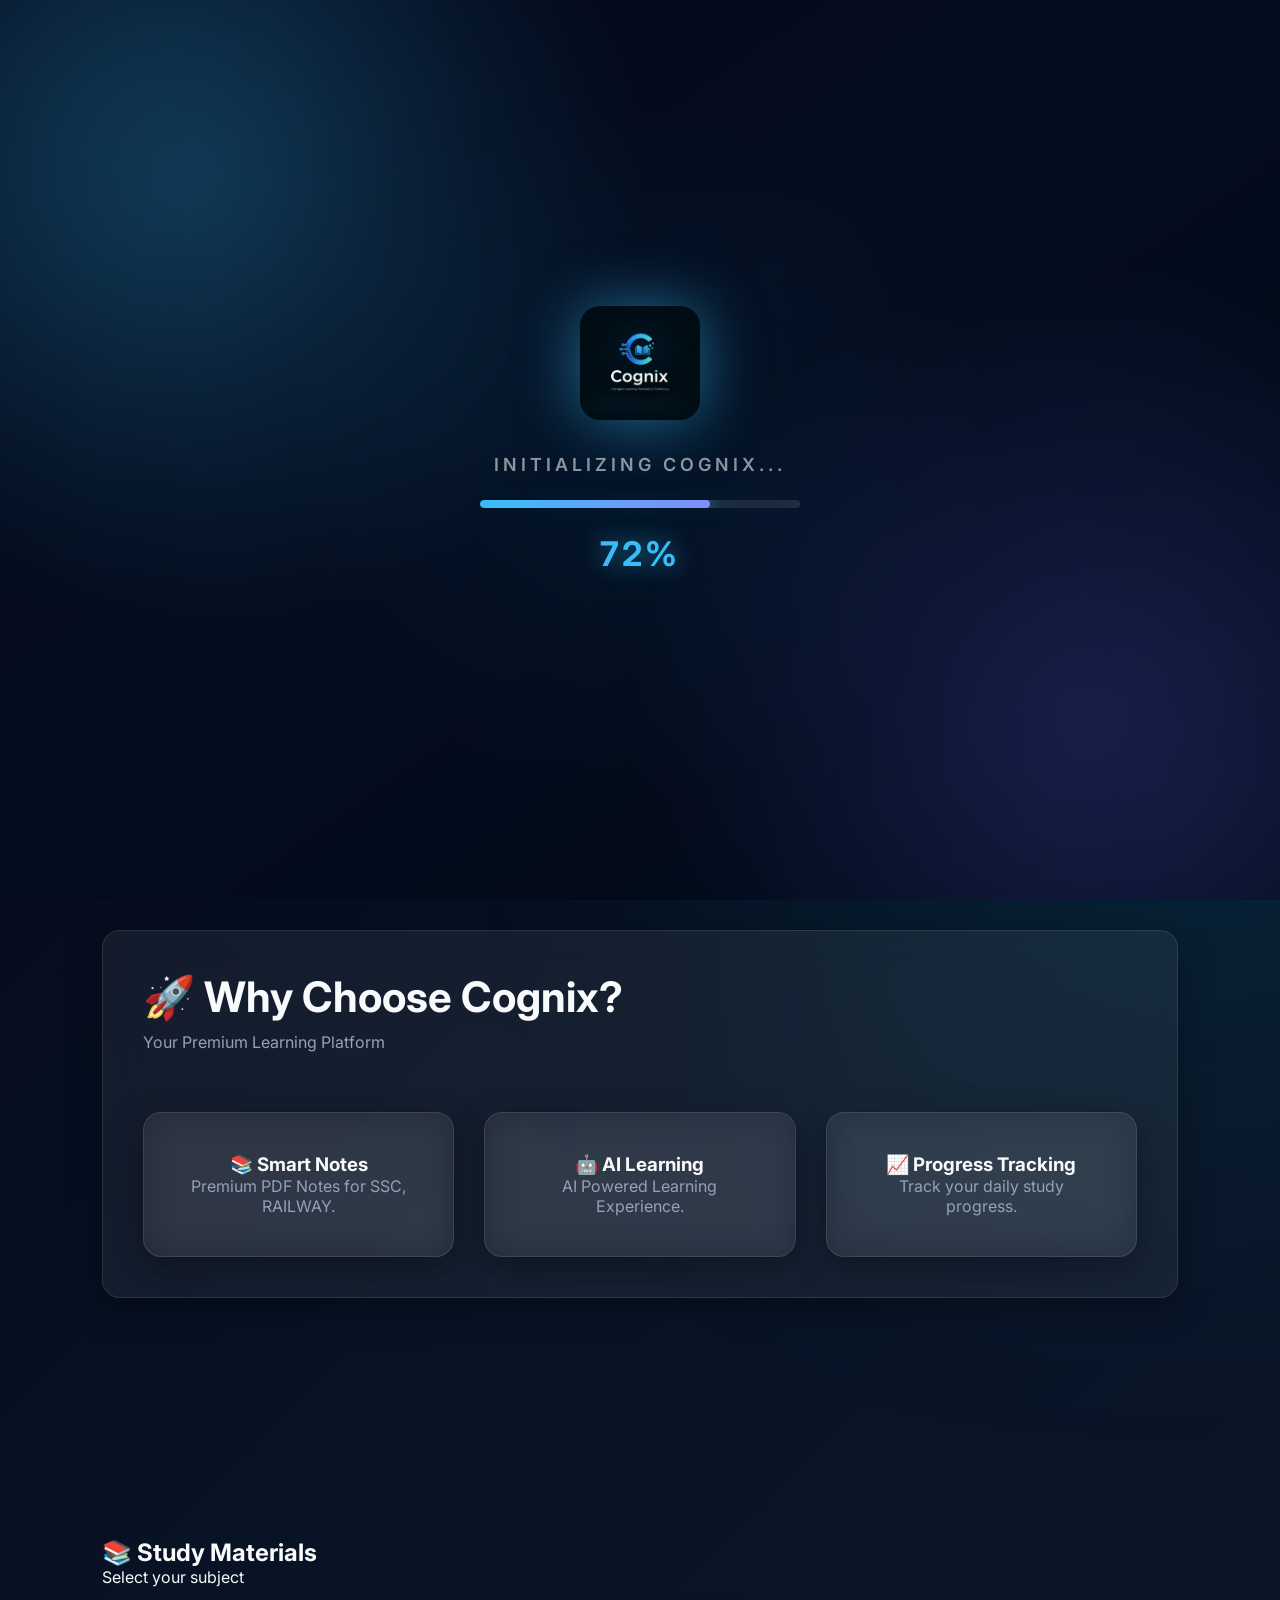
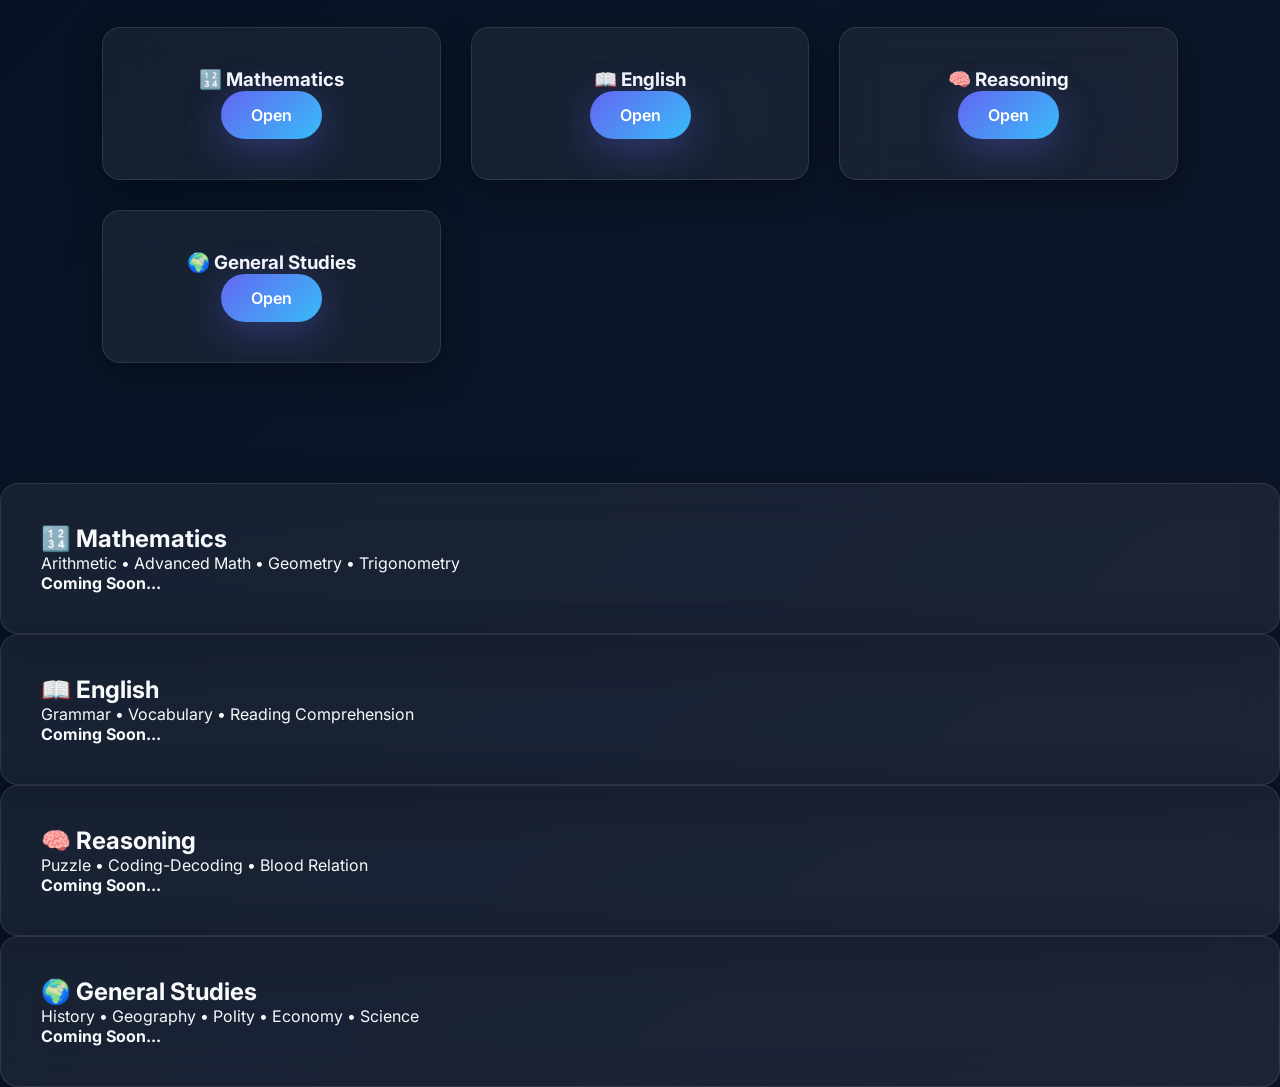
<file: index.html>
<!DOCTYPE html>
<html lang="en">
<head>
<meta charset="UTF-8">
<meta name="viewport" content="width=device-width, initial-scale=1.0">

<title>Cognix - Premium EdTech</title>

<link rel="icon" href="cognix.png">
<link rel="stylesheet" href="style.css">

<!-- Google Analytics -->
<script async src="https://www.googletagmanager.com/gtag/js?id=G-HLRPFWW8SX"></script>
<script>
window.dataLayer = window.dataLayer || [];
function gtag(){dataLayer.push(arguments);}
gtag('js', new Date());
gtag('config', 'G-HLRPFWW8SX');
</script>

</head>

<body>

 <!-- ================= BOOT SCREEN ================= -->

 <div id="boot-screen">

     <div class="boot-content">
<img src="cognix.png" class="boot-logo">

<p class="boot-status">
Initializing Cognix...
</p>

<div class="loading-bar">

<div class="loading-fill" id="loading-fill"></div>

</div>

<div id="boot-progress">0%</div>

       <h1 id="boot-text"></h1>

       <p id="boot-subtext"></p>

    </div>

 </div>


  
<!-- ================= NAVBAR ================= -->

<nav>

<div class="logo">
Cognix
</div>

<ul>
<li><a href="#">Home</a></li>
<li><a href="#subjects">Study</a></li>
<li><a href="#dashboard">Dashboard</a></li>
<li><a href="#store">Store</a></li>
<li><a href="#contact">Contact</a></li>
</ul>

<a href="#" id="get-started" class="btn">Get Started</a>

</nav>

<!-- ================= HERO ================= -->

<section class="hero">

<div class="hero-left">

<span class="tag">
🚀 India's Premium EdTech Platform
</span>

<h1>
Learn Smarter.<br>
Build Your Future.
</h1>

<p>
Master SSC CGL, Banking, UPSC and Competitive Exams with premium notes,
AI-powered learning and curated resources.
</p>

<div class="hero-buttons">

<a href="#" id="start-learning" class="btn">
Start Learning
</a>

<a href="#store" class="btn secondary-btn">
Explore Store
</a>

</div>

<div class="stats">

<div>
<h2>500+</h2>
<p>Study Resources</p>
</div>

<div>
<h2>4</h2>
<p>Core Subjects</p>
</div>

<div>
<h2>24/7</h2>
<p>AI Support</p>
</div>

</div>

</div>

<div class="hero-right">

<img src="cognix.png" class="hero-logo">

</div>

</section>

<!-- ================= WHY CHOOSE ================= -->

<section id="study">

<div class="glass">

<h2>🚀 Why Choose Cognix?</h2>

<p>Your Premium Learning Platform</p>

<br>

<div class="grid">

<div class="glass card">
<h3>📚 Smart Notes</h3>
<p>Premium PDF Notes for SSC, RAILWAY.</p>
</div>

<div class="glass card">
<h3>🤖 AI Learning</h3>
<p>AI Powered Learning Experience.</p>
</div>

<div class="glass card">
<h3>📈 Progress Tracking</h3>
<p>Track your daily study progress.</p>
</div>

</div>

</div>

</section>

<!-- ================= SUBJECTS ================= -->

<section id="subjects">

<h2>📚 Study Materials</h2>

<p>Select your subject</p>

<div class="grid">

<div class="glass card">
<h3>🔢 Mathematics</h3>

<a href="#math" class="btn">Open</a>
</div>

<div class="glass card">
<h3>📖 English</h3>

<a href="#english" class="btn">Open</a>
</div>

<div class="glass card">
<h3>🧠 Reasoning</h3>

<a href="#reasoning" class="btn">Open</a>
</div>

<div class="glass card">
<h3>🌍 General Studies</h3>

<a href="#gs" class="btn">Open</a>
</div>

</div>

</section>

<!-- ================= MATHEMATICS ================= -->

<section id="math" class="glass">

<h2>🔢 Mathematics</h2>

<p>Arithmetic • Advanced Math • Geometry • Trigonometry</p>

<p><strong>Coming Soon...</strong></p>

</section>

<!-- ================= ENGLISH ================= -->

<section id="english" class="glass">

<h2>📖 English</h2>

<p>Grammar • Vocabulary • Reading Comprehension</p>

<p><strong>Coming Soon...</strong></p>

</section>

<!-- ================= REASONING ================= -->

<section id="reasoning" class="glass">

<h2>🧠 Reasoning</h2>

<p>Puzzle • Coding-Decoding • Blood Relation</p>

<p><strong>Coming Soon...</strong></p>

</section>

<!-- ================= GS ================= -->

<section id="gs" class="glass">

<h2>🌍 General Studies</h2>

<p>History • Geography • Polity • Economy • Science</p>

<p><strong>Coming Soon...</strong></p>

</section>
<!-- Motivation Popup -->

<div id="motivation-popup" class="popup-overlay">

  <div class="popup-card">

    <img src="cognix.png" class="popup-logo">

    <h2 id="typing-text"></h2>

    <p>
      Craving results leads to frustration. Craving the process leads to mastery.
    </p>

    <button id="enter-btn" class="btn">
      🚀 Begin Learning
    </button>

  </div>

</div>
<script src="script.js"></script>

</body>
</html>
</file>
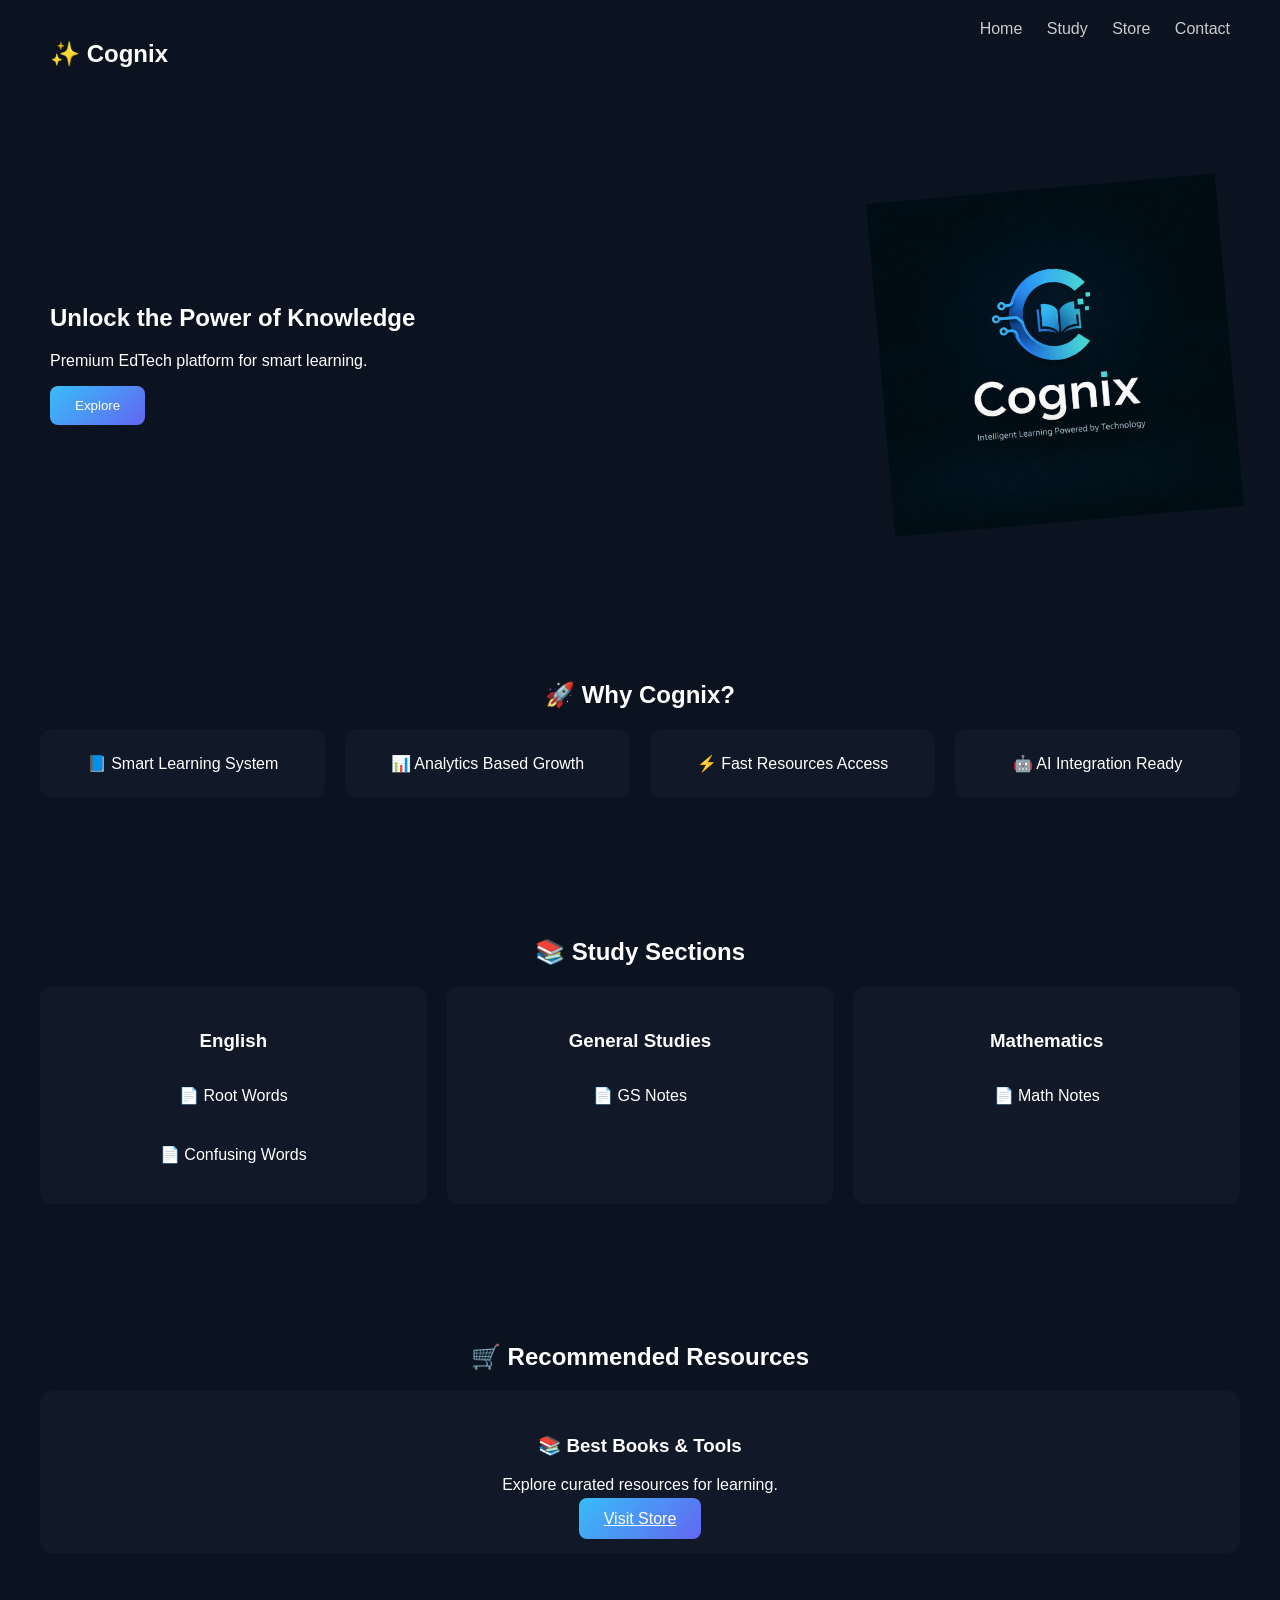
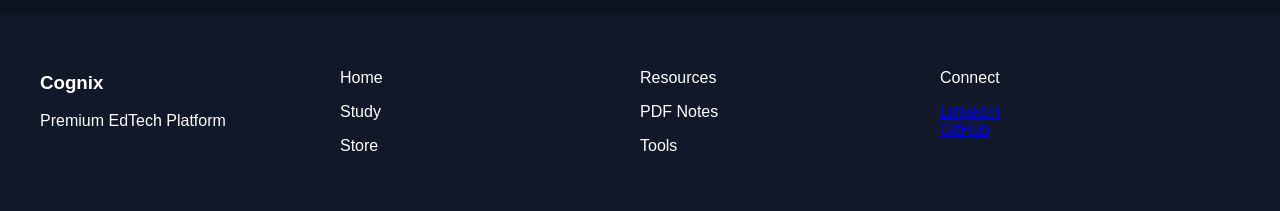
<file: index-old.html>
<!DOCTYPE html>
<html>
<head>
<meta name="viewport" content="width=device-width, initial-scale=1.0">
<title>Cognix - Premium EdTech</title>

<link rel="icon" href="cognix.png">

<!-- GOOGLE ANALYTICS -->
<script async src="https://www.googletagmanager.com/gtag/js?id=G-HLRPFWW8SX"></script>
<script>
window.dataLayer = window.dataLayer || [];
function gtag(){dataLayer.push(arguments);}
gtag('js', new Date());
gtag('config', 'G-HLRPFWW8SX');
</script>

<style>
body {
    margin: 0;
    font-family: 'Segoe UI', sans-serif;
    background: #0b1220;
    color: white;
}

/* NAV */
nav {
    display: flex;
    justify-content: space-between;
    padding: 20px 50px;
}

nav a {
    color: #ccc;
    margin-left: 20px;
    text-decoration: none;
}

/* HERO */
.hero {
    display: flex;
    justify-content: space-between;
    align-items: center;
    padding: 80px 50px;
}

.hero-text h1 {
    font-size: 55px;
}

.btn {
    padding: 12px 25px;
    background: linear-gradient(135deg,#38bdf8,#6366f1);
    border: none;
    border-radius: 8px;
    color: white;
    cursor: pointer;
}

/* SECTION */
.section {
    padding: 60px 40px;
    text-align: center;
}

/* GRID */
.grid {
    display: grid;
    grid-template-columns: repeat(auto-fit,minmax(250px,1fr));
    gap: 20px;
}

/* CARD */
.card {
    background: #111827;
    padding: 25px;
    border-radius: 12px;
    transition: 0.3s;
}

.card:hover {
    transform: translateY(-8px);
}

/* PDF */
.pdf-box {
    background: #111827;
    padding: 15px;
    border-radius: 10px;
    margin-top: 10px;
}

.pdf-box a {
    color: white;
    text-decoration: none;
}

/* FOOTER */
footer {
    background: #111827;
    padding: 40px;
    display: grid;
    grid-template-columns: repeat(auto-fit,minmax(150px,1fr));
}
</style>
</head>

<body>

<!-- NAV -->
<nav>
    <h2>✨ Cognix</h2>
    <div>
        <a href="#">Home</a>
        <a href="#study">Study</a>
        <a href="#store">Store</a>
        <a href="#contact">Contact</a>
    </div>
</nav>

<!-- HERO -->
<section class="hero">

<div>
    <h1>Unlock the Power of Knowledge</h1>
    <p>Premium EdTech platform for smart learning.</p>
    <button class="btn" onclick="scrollToSection()">Explore</button>
</div>

<img src="cognix.png" style="width:350px; transform:rotate(-5deg);">

</section>

<!-- FEATURES (SAAS STYLE) -->
<section class="section">

<h2>🚀 Why Cognix?</h2>

<div class="grid">

<div class="card">📘 Smart Learning System</div>
<div class="card">📊 Analytics Based Growth</div>
<div class="card">⚡ Fast Resources Access</div>
<div class="card">🤖 AI Integration Ready</div>

</div>

</section>

<!-- STUDY SECTION -->
<section class="section" id="study">

<h2>📚 Study Sections</h2>

<div class="grid">

<div class="card">
<h3>English</h3>

<div class="pdf-box">
<a href="root-word.pdf" target="_blank">📄 Root Words</a>
</div>

<div class="pdf-box">
<a href="confuse-word-updated.pdf" target="_blank">📄 Confusing Words</a>
</div>

</div>

<div class="card">
<h3>General Studies</h3>

<div class="pdf-box">
<a href="gs-notes.pdf" target="_blank">📄 GS Notes</a>
</div>

</div>

<div class="card">
<h3>Mathematics</h3>

<div class="pdf-box">
<a href="math-notes.pdf" target="_blank">📄 Math Notes</a>
</div>

</div>

</div>

</section>

<!-- AFFILIATE STORE -->
<section class="section" id="store">

<h2>🛒 Recommended Resources</h2>

<div class="grid">

<div class="card">
<h3>📚 Best Books & Tools</h3>
<p>Explore curated resources for learning.</p>
<a href="https://linktr.ee/asutoshpadhi" target="_blank" class="btn">Visit Store</a>
</div>

</div>

</section>

<!-- FOOTER -->
<footer id="contact">

<div>
<h3>Cognix</h3>
<p>Premium EdTech Platform</p>
</div>

<div>
<p>Home</p>
<p>Study</p>
<p>Store</p>
</div>

<div>
<p>Resources</p>
<p>PDF Notes</p>
<p>Tools</p>
</div>

<div>
<p>Connect</p>
<a href="https://linkedin.com">LinkedIn</a><br>
<a href="https://github.com">GitHub</a>
</div>

</footer>

<script>
function scrollToSection() {
    document.getElementById("study").scrollIntoView({
        behavior: "smooth"
    });
}
</script>

</body>
</html>
</file>
<file: style.css>
/* ==========================================================
   COGNIX V3
   Premium EdTech
   Developed for Asutosh Padhi
========================================================== */

@import url('https://fonts.googleapis.com/css2?family=Inter:wght@300;400;500;600;700;800&display=swap');

:root{

--primary:#6366F1;
--secondary:#38BDF8;
--dark:#020617;
--card:rgba(255,255,255,.06);
--border:rgba(255,255,255,.10);
--text:#F8FAFC;
--muted:#94A3B8;
--radius:18px;
--transition:.35s;

}

*{
margin:0;
padding:0;
box-sizing:border-box;
}

html{

scroll-behavior:smooth;

}

body{

font-family:'Inter',sans-serif;
background:linear-gradient(135deg,#020617,#081426,#0F172A);
color:var(--text);
overflow-x:hidden;

}

/* Scrollbar */

::-webkit-scrollbar{

width:10px;

}

::-webkit-scrollbar-thumb{

background:linear-gradient(var(--primary),var(--secondary));
border-radius:20px;

}

/* Animated Background */

body::before{

content:"";
position:fixed;
left:-20%;
top:-20%;
width:700px;
height:700px;
background:#4F46E5;
opacity:.12;
filter:blur(150px);
animation:blob1 15s infinite alternate;
z-index:-2;

}

body::after{

content:"";
position:fixed;
right:-20%;
bottom:-20%;
width:700px;
height:700px;
background:#06B6D4;
opacity:.10;
filter:blur(180px);
animation:blob2 18s infinite alternate;
z-index:-2;

}

@keyframes blob1{

0%{

transform:translate(0,0);

}

100%{

transform:translate(120px,80px);

}

}

@keyframes blob2{

0%{

transform:translate(0,0);

}

100%{

transform:translate(-120px,-60px);

}

}

/* =======================
Navigation
======================= */

nav{

position:fixed;
top:0;
left:0;
width:100%;
padding:18px 8%;
display:flex;
justify-content:space-between;
align-items:center;

background:rgba(2,6,23,.70);

backdrop-filter:blur(18px);

border-bottom:1px solid var(--border);

z-index:999;

}

.logo{

font-size:28px;
font-weight:800;

color:white;

}

.logo span{

color:var(--secondary);

}

nav ul{

display:flex;
gap:35px;
list-style:none;

}

nav ul a{

text-decoration:none;
color:var(--muted);

transition:.3s;

font-weight:500;

}

nav ul a:hover{

color:white;

}

/* Button */

.btn{

display:inline-block;
padding:14px 30px;

background:linear-gradient(135deg,var(--primary),var(--secondary));

color:white;

text-decoration:none;

border-radius:50px;

font-weight:600;

transition:.4s;

box-shadow:0 10px 40px rgba(99,102,241,.35);

}

.btn:hover{

transform:translateY(-5px);

box-shadow:0 20px 50px rgba(99,102,241,.55);

}

/* Glass Card */

.glass{

background:var(--card);

border:1px solid var(--border);

backdrop-filter:blur(20px);

border-radius:var(--radius);

box-shadow:0 10px 35px rgba(0,0,0,.35);

}

/* Section */

section{

padding:120px 8%;

}
/* ===== Study Section ===== */

.grid{
display:grid;
grid-template-columns:repeat(auto-fit,minmax(250px,1fr));
gap:30px;
margin-top:40px;
}

.card{
padding:30px;
transition:.3s;
text-align:center;
cursor:pointer;
}

.card:hover{
transform:translateY(-10px);
box-shadow:0 15px 40px rgba(99,102,241,.25);
}

#study{
padding:120px 8%;
}

#study h2{
font-size:42px;
margin-bottom:10px;
}

#study p{
color:var(--muted);
}

.glass{
padding:40px;
}
/* HERO UPDATE */

.hero{
max-width:1200px;
margin:0 auto;
padding:120px 40px 80px;
display:grid;
grid-template-columns:1fr 1fr;
align-items:center;
gap:70px;
min-height:90vh;
}

.hero-left h1{
font-size:64px;
line-height:1.1;
margin:20px 0;
}

.hero-left p{
font-size:20px;
line-height:1.8;
color:#cbd5e1;
max-width:600px;
}

.hero-logo{
width:420px;
max-width:100%;
display:block;
margin:auto;
animation:float 4s ease-in-out infinite;
}

.tag{
display:inline-block;
padding:8px 18px;
background:#1e293b;
border-radius:50px;
margin-bottom:20px;
color:#38bdf8;
font-size:14px;
}

.hero-buttons{
display:flex;
gap:20px;
margin-top:30px;
}

.secondary-btn{
background:transparent;
border:2px solid #38bdf8;
}

.stats{
display:flex;
gap:40px;
margin-top:40px;
}

.stats h2{
font-size:40px;
margin:0;
color:#38bdf8;
}

.stats p{
margin-top:5px;
color:#94a3b8;
}

@media(max-width:900px){

.hero{
grid-template-columns:1fr;
text-align:center;
padding:80px 25px;
}

.hero-buttons{
justify-content:center;
}

.hero-left h1{
font-size:42px;
}

.hero-left p{
font-size:18px;
}

.stats{
justify-content:center;
flex-wrap:wrap;
}

.hero-logo{
width:260px;
}

}
/* ================= MOTIVATION POPUP ================= */

.popup-overlay{
position:fixed;
top:0;
left:0;
width:100%;
height:100%;
background:rgba(0,0,0,.75);
backdrop-filter:blur(10px);

display:none;

justify-content:center;
align-items:center;

z-index:9999;
}

.popup-card{

width:500px;
max-width:90%;

padding:40px;

border-radius:25px;

background:rgba(255,255,255,.08);

backdrop-filter:blur(20px);

border:1px solid rgba(255,255,255,.15);

text-align:center;

box-shadow:0 20px 60px rgba(0,0,0,.45);

animation:popup .5s ease;
}

.popup-logo{

width:90px;

margin-bottom:20px;
}

.popup-card h2{

font-size:34px;

margin-bottom:20px;

color:white;
}

.popup-card p{

font-size:18px;

color:#cfd8dc;

line-height:1.8;

margin-bottom:30px;
}

@keyframes popup{

from{

opacity:0;

transform:scale(.8);
}

to{

opacity:1;

transform:scale(1);
}
}

/* ===========================
   COGNIX BOOT SCREEN
=========================== */

#boot-screen{

position:fixed;

top:0;
left:0;

width:100%;
height:100%;

display:flex;
justify-content:center;
align-items:center;

overflow:hidden;
isolation:isolate;

z-index:99999;

background:
radial-gradient(circle at 15% 20%, rgba(56,189,248,.18) 0%, transparent 35%),
radial-gradient(circle at 85% 80%, rgba(99,102,241,.18) 0%, transparent 35%),
radial-gradient(circle at 50% 50%, rgba(14,165,233,.06) 0%, transparent 45%),
linear-gradient(145deg,#020617 0%,#040d1f 45%,#000814 100%);

backdrop-filter:blur(20px);

transition:
opacity .8s ease,
visibility .8s ease;

}
#boot-screen::before{

content:"";

position:absolute;

width:700px;
height:700px;

left:-220px;
top:-220px;

border-radius:50%;

background:radial-gradient(circle,#38bdf8 0%,transparent 70%);

filter:blur(120px);

opacity:.18;

animation:auroraLeft 10s ease-in-out infinite alternate;

}

#boot-screen::after{

content:"";

position:absolute;

width:650px;
height:650px;

right:-220px;
bottom:-220px;

border-radius:50%;

background:radial-gradient(circle,#6366f1 0%,transparent 70%);

filter:blur(140px);

opacity:.16;

animation:auroraRight 12s ease-in-out infinite alternate;

}
.boot-content{
text-align:center;
position:relative;
z-index:2;
}

.boot-logo{
width:120px;
border-radius:20px;
animation:logoFloat 2.5s ease-in-out infinite;
filter:drop-shadow(0 0 30px rgba(56,189,248,.5));
}
/* ===========================
   Premium Loading Bar
=========================== */

.boot-status{

margin-top:30px;
font-size:18px;
letter-spacing:4px;
text-transform:uppercase;
color:rgba(255,255,255,.55);
font-weight:600;

}

.loading-bar{

width:320px;
height:8px;
margin:25px auto;
border-radius:50px;
background:rgba(255,255,255,.08);
overflow:hidden;
position:relative;

box-shadow:
0 0 25px rgba(56,189,248,.08),
inset 0 0 10px rgba(255,255,255,.05);

}

.loading-fill{

width:0%;

height:100%;

border-radius:50px;

background:linear-gradient(
90deg,
#38bdf8,
#60a5fa,
#818cf8
);

box-shadow:
0 0 20px rgba(56,189,248,.8),
0 0 40px rgba(99,102,241,.6);

transition:width .15s linear;

}
#boot-progress{

margin-top:20px;

font-size:34px;

font-weight:700;

color:#38bdf8;

letter-spacing:3px;

text-shadow:0 0 25px rgba(56,189,248,.7);

transition:.3s;

}

.loading-bar::after{

content:"";

position:absolute;

top:0;
left:-35%;

width:35%;
height:100%;

background:linear-gradient(
90deg,
transparent,
rgba(255,255,255,.9),
transparent
);

animation:sweep 2s linear infinite;

}


#boot-text{
margin-top:20px;
font-size:52px;
font-weight:800;
letter-spacing:4px;
text-transform:uppercase;
background:linear-gradient(90deg,#ffffff,#38bdf8,#6366f1);
-webkit-background-clip:text;
-webkit-text-fill-color:transparent;
text-shadow:0 0 40px rgba(56,189,248,.4);
}

#boot-subtext{
margin-top:18px;
font-size:20px;
color:#94a3b8;
letter-spacing:2px;
}

@keyframes spin{
100%{
transform:rotate(360deg);
}
}

@keyframes logoFloat{
0%,100%{
transform:translateY(0);
}
50%{
transform:translateY(-12px);
}
}
@keyframes sweep{

0%{
left:-35%;
}

100%{
left:135%;
}

}
@keyframes auroraLeft{

0%{
transform:translate(0,0) scale(1);
}

100%{
transform:translate(120px,80px) scale(1.15);
}

}

@keyframes auroraRight{

0%{
transform:translate(0,0) scale(1);
}

100%{
transform:translate(-120px,-80px) scale(1.1);
}

}
</file>
